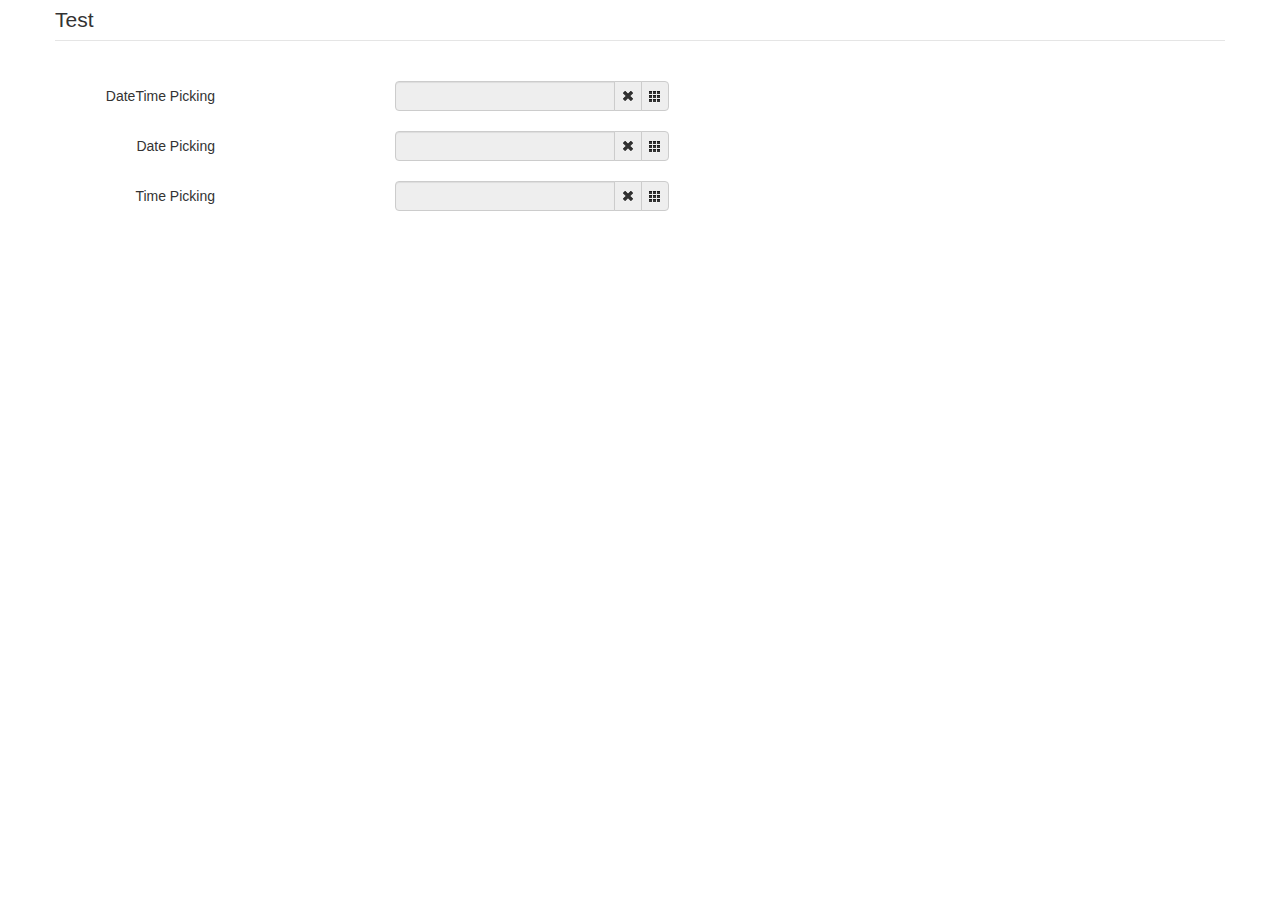
<file: src/main/webapp/vendors/bootstrap-plugins/bootstrap-datetimepicker-master/sample in bootstrap v2/index.html>
<!DOCTYPE html>
<html>
<head>
    <title></title>
    <link href="./bootstrap/css/bootstrap.min.css" rel="stylesheet" media="screen">
    <link href="../css/bootstrap-datetimepicker.min.css" rel="stylesheet" media="screen">
</head>

<body>
<div class="container">
    <form action="" class="form-horizontal">
        <fieldset>
            <legend>Test</legend>
            <div class="control-group">
                <label class="control-label">DateTime Picking</label>
                <div class="controls input-append date form_datetime" data-date="1979-09-16T05:25:07Z" data-date-format="dd MM yyyy - HH:ii p" data-link-field="dtp_input1">
                    <input size="16" type="text" value="" readonly>
                    <span class="add-on"><i class="icon-remove"></i></span>
					<span class="add-on"><i class="icon-th"></i></span>
                </div>
				<input type="hidden" id="dtp_input1" value="" /><br/>
            </div>
			<div class="control-group">
                <label class="control-label">Date Picking</label>
                <div class="controls input-append date form_date" data-date="" data-date-format="dd MM yyyy" data-link-field="dtp_input2" data-link-format="yyyy-mm-dd">
                    <input size="16" type="text" value="" readonly>
                    <span class="add-on"><i class="icon-remove"></i></span>
					<span class="add-on"><i class="icon-th"></i></span>
                </div>
				<input type="hidden" id="dtp_input2" value="" /><br/>
            </div>
			<div class="control-group">
                <label class="control-label">Time Picking</label>
                <div class="controls input-append date form_time" data-date="" data-date-format="hh:ii" data-link-field="dtp_input3" data-link-format="hh:ii">
                    <input size="16" type="text" value="" readonly>
                    <span class="add-on"><i class="icon-remove"></i></span>
					<span class="add-on"><i class="icon-th"></i></span>
                </div>
				<input type="hidden" id="dtp_input3" value="" /><br/>
            </div>
        </fieldset>
    </form>
</div>

<script type="text/javascript" src="./jquery/jquery-1.8.3.min.js" charset="UTF-8"></script>
<script type="text/javascript" src="./bootstrap/js/bootstrap.min.js"></script>
<script type="text/javascript" src="../js/bootstrap-datetimepicker.js" charset="UTF-8"></script>
<script type="text/javascript" src="../js/locales/bootstrap-datetimepicker.fr.js" charset="UTF-8"></script>
<script type="text/javascript">
    $('.form_datetime').datetimepicker({
        //language:  'fr',
        weekStart: 1,
        todayBtn:  1,
		autoclose: 1,
		todayHighlight: 1,
		startView: 2,
		forceParse: 0,
        showMeridian: 1
    });
	$('.form_date').datetimepicker({
        language:  'fr',
        weekStart: 1,
        todayBtn:  1,
		autoclose: 1,
		todayHighlight: 1,
		startView: 2,
		minView: 2,
		forceParse: 0
    });
	$('.form_time').datetimepicker({
        language:  'fr',
        weekStart: 1,
        todayBtn:  1,
		autoclose: 1,
		todayHighlight: 1,
		startView: 1,
		minView: 0,
		maxView: 1,
		forceParse: 0
    });
</script>

</body>
</html>
</file>
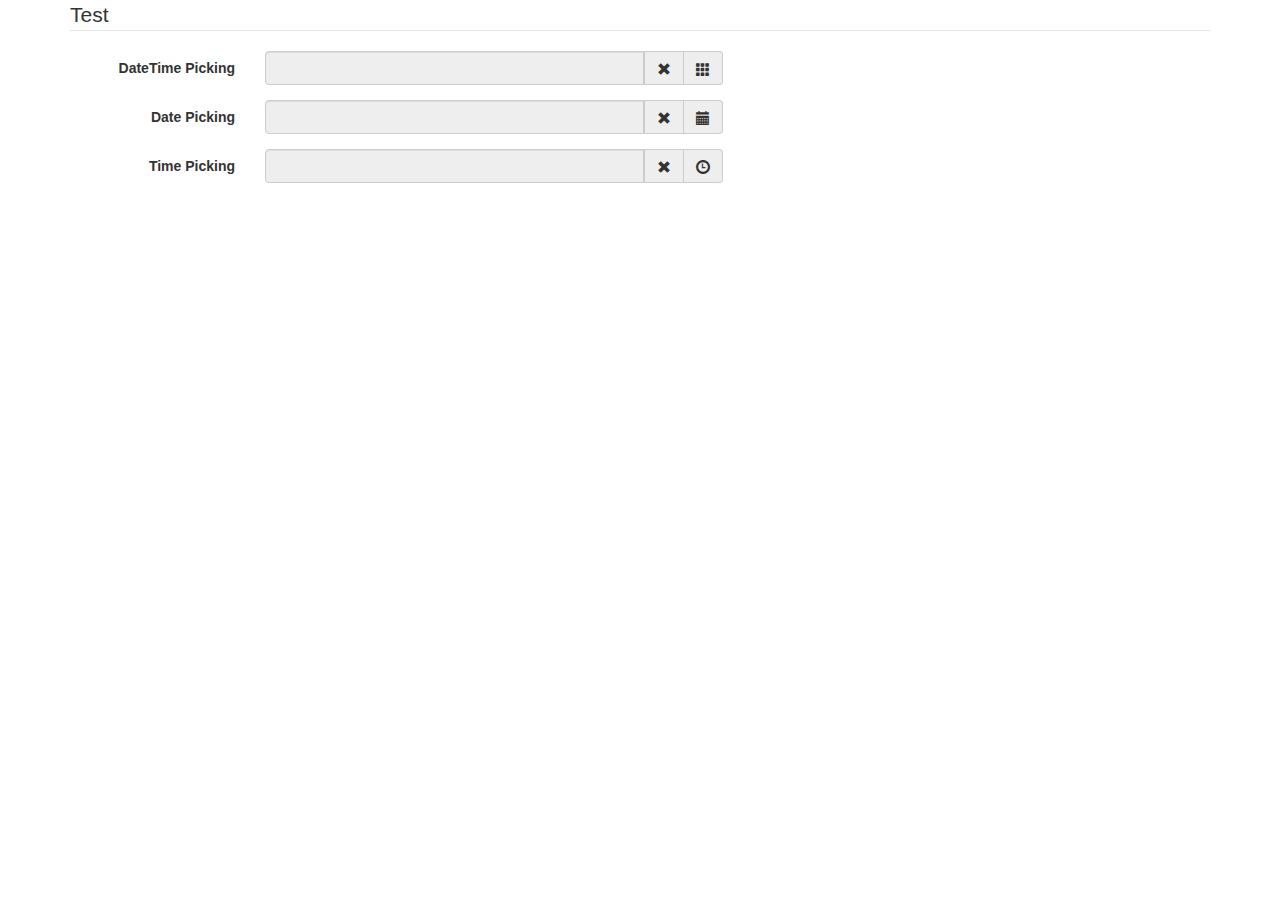
<file: src/main/webapp/vendors/bootstrap-plugins/bootstrap-datetimepicker-master/sample in bootstrap v3/index.html>
<!DOCTYPE html>
<html>
<head>
    <title></title>
    <link href="./bootstrap/css/bootstrap.min.css" rel="stylesheet" media="screen">
    <link href="../css/bootstrap-datetimepicker.min.css" rel="stylesheet" media="screen">
</head>

<body>
<div class="container">
    <form action="" class="form-horizontal"  role="form">
        <fieldset>
            <legend>Test</legend>
            <div class="form-group">
                <label for="dtp_input1" class="col-md-2 control-label">DateTime Picking</label>
                <div class="input-group date form_datetime col-md-5" data-date="1979-09-16T05:25:07Z" data-date-format="dd MM yyyy - HH:ii p" data-link-field="dtp_input1">
                    <input class="form-control" size="16" type="text" value="" readonly>
                    <span class="input-group-addon"><span class="glyphicon glyphicon-remove"></span></span>
					<span class="input-group-addon"><span class="glyphicon glyphicon-th"></span></span>
                </div>
				<input type="hidden" id="dtp_input1" value="" /><br/>
            </div>
			<div class="form-group">
                <label for="dtp_input2" class="col-md-2 control-label">Date Picking</label>
                <div class="input-group date form_date col-md-5" data-date="" data-date-format="dd MM yyyy" data-link-field="dtp_input2" data-link-format="yyyy-mm-dd">
                    <input class="form-control" size="16" type="text" value="" readonly>
                    <span class="input-group-addon"><span class="glyphicon glyphicon-remove"></span></span>
					<span class="input-group-addon"><span class="glyphicon glyphicon-calendar"></span></span>
                </div>
				<input type="hidden" id="dtp_input2" value="" /><br/>
            </div>
			<div class="form-group">
                <label for="dtp_input3" class="col-md-2 control-label">Time Picking</label>
                <div class="input-group date form_time col-md-5" data-date="" data-date-format="hh:ii" data-link-field="dtp_input3" data-link-format="hh:ii">
                    <input class="form-control" size="16" type="text" value="" readonly>
                    <span class="input-group-addon"><span class="glyphicon glyphicon-remove"></span></span>
					<span class="input-group-addon"><span class="glyphicon glyphicon-time"></span></span>
                </div>
				<input type="hidden" id="dtp_input3" value="" /><br/>
            </div>
        </fieldset>
    </form>
</div>

<script type="text/javascript" src="./jquery/jquery-1.8.3.min.js" charset="UTF-8"></script>
<script type="text/javascript" src="./bootstrap/js/bootstrap.min.js"></script>
<script type="text/javascript" src="../js/bootstrap-datetimepicker.js" charset="UTF-8"></script>
<script type="text/javascript" src="../js/locales/bootstrap-datetimepicker.fr.js" charset="UTF-8"></script>
<script type="text/javascript">
    $('.form_datetime').datetimepicker({
        //language:  'fr',
        weekStart: 1,
        todayBtn:  1,
		autoclose: 1,
		todayHighlight: 1,
		startView: 2,
		forceParse: 0,
        showMeridian: 1
    });
	$('.form_date').datetimepicker({
        language:  'fr',
        weekStart: 1,
        todayBtn:  1,
		autoclose: 1,
		todayHighlight: 1,
		startView: 2,
		minView: 2,
		forceParse: 0
    });
	$('.form_time').datetimepicker({
        language:  'fr',
        weekStart: 1,
        todayBtn:  1,
		autoclose: 1,
		todayHighlight: 1,
		startView: 1,
		minView: 0,
		maxView: 1,
		forceParse: 0
    });
</script>

</body>
</html>
</file>
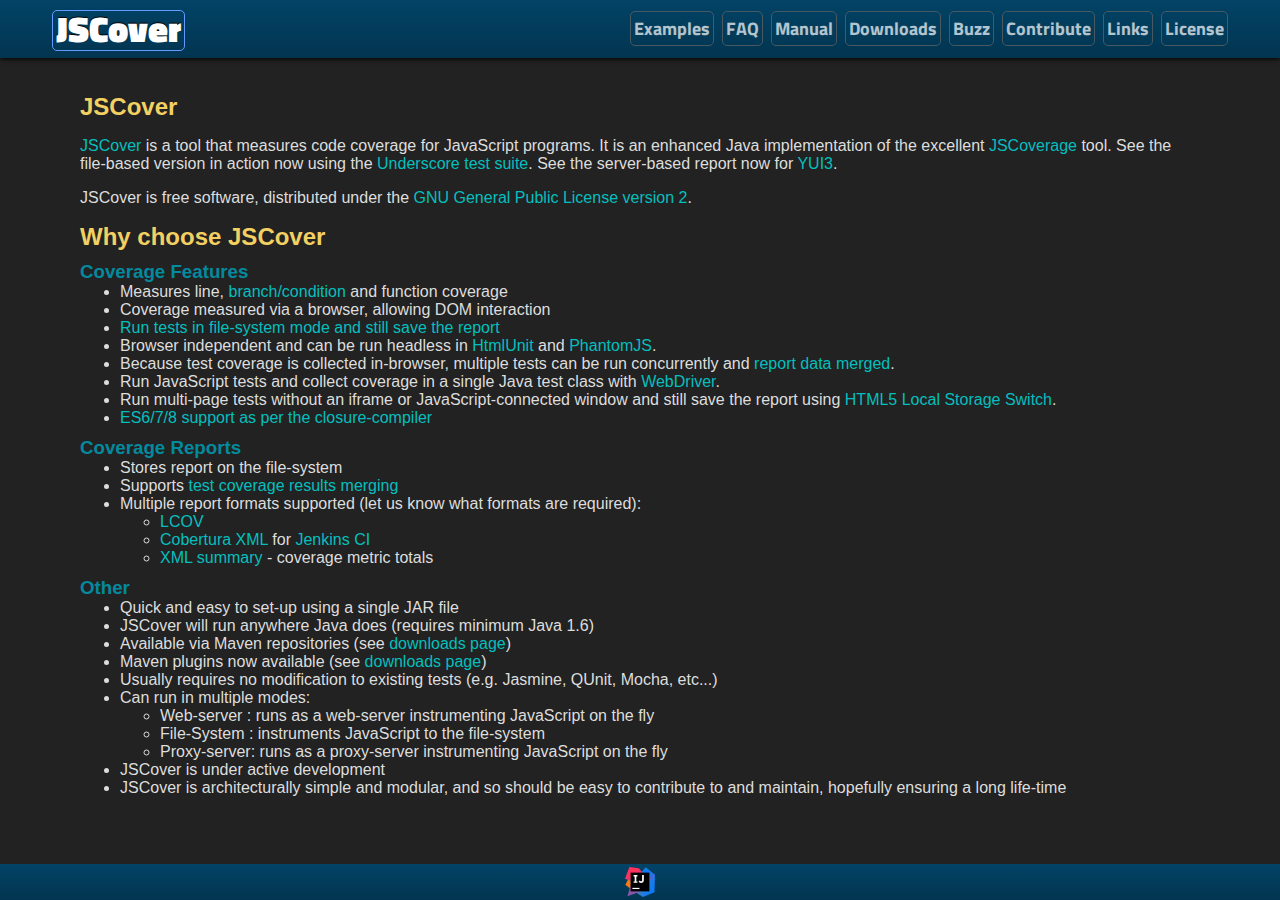
<file: src/main/webapp/vendors/jscover/JSCover-2.0.6/doc/index.html>
<html>
<head>
    <title>JSCover | JavaScript code coverage</title>
    <meta name="description" content="A javascript code coverage tool. JSCover is free and simple to install and use.">
    <meta name="google-site-verification" content="0JGEVDxOlrMD-4CjnaRL8fZ2q1ljG3b5g3_mBWhFpmQ" />
    <link rel="stylesheet" type="text/css" href="css/style.css?v=206">
    <link href='https://fonts.googleapis.com/css?family=Titillium+Web:400,600,700,600italic,400italic' rel='stylesheet' type='text/css'>
    <script type="text/javascript" src="js/jquery-1.8.2.min.js"></script>
    <script type="text/javascript" src="js/nav.js?v=206"></script>
</head>
<body>
<div id="wrapper">
    <div id="header" class="navPanel gradedBackground" align="center">
        <div class="brand navButton" id="homeLink">JSCover</div>
        <div id="nav">
            <span class="navButton" id="examplesLink">Examples</span>
            <span class="navButton" id="faqLink">FAQ</span>
            <a class="navButton" href="manual/manual.xml" target="_blank">Manual</a>
            <span class="navButton" id="downloadsLink">Downloads</span>
            <span class="navButton" id="buzzLink">Buzz</span>
            <span class="navButton" id="contributeLink">Contribute</span>
            <span class="navButton" id="linksLink">Links</span>
            <span class="navButton" id="licenseLink">License</span>
        </div>
    </div>
    <div id="container">
        <h1>JSCover: Javascript code coverage</h1>
        <p>JSCover is a Javascript code coverage tool.</p>
    </div>
    <div id="footer" class="gradedBackground" align="center">
        <div style="padding: 3px 0;">
            <a href="http://www.jetbrains.com/idea/" target="_blank"><img src="images/icon_IntelliJIDEA.svg" alt="The best Java IDE" border="0" width="30" height="30"/></a>
        </div>
    </div>
</div>

</body>
</html>
</file>
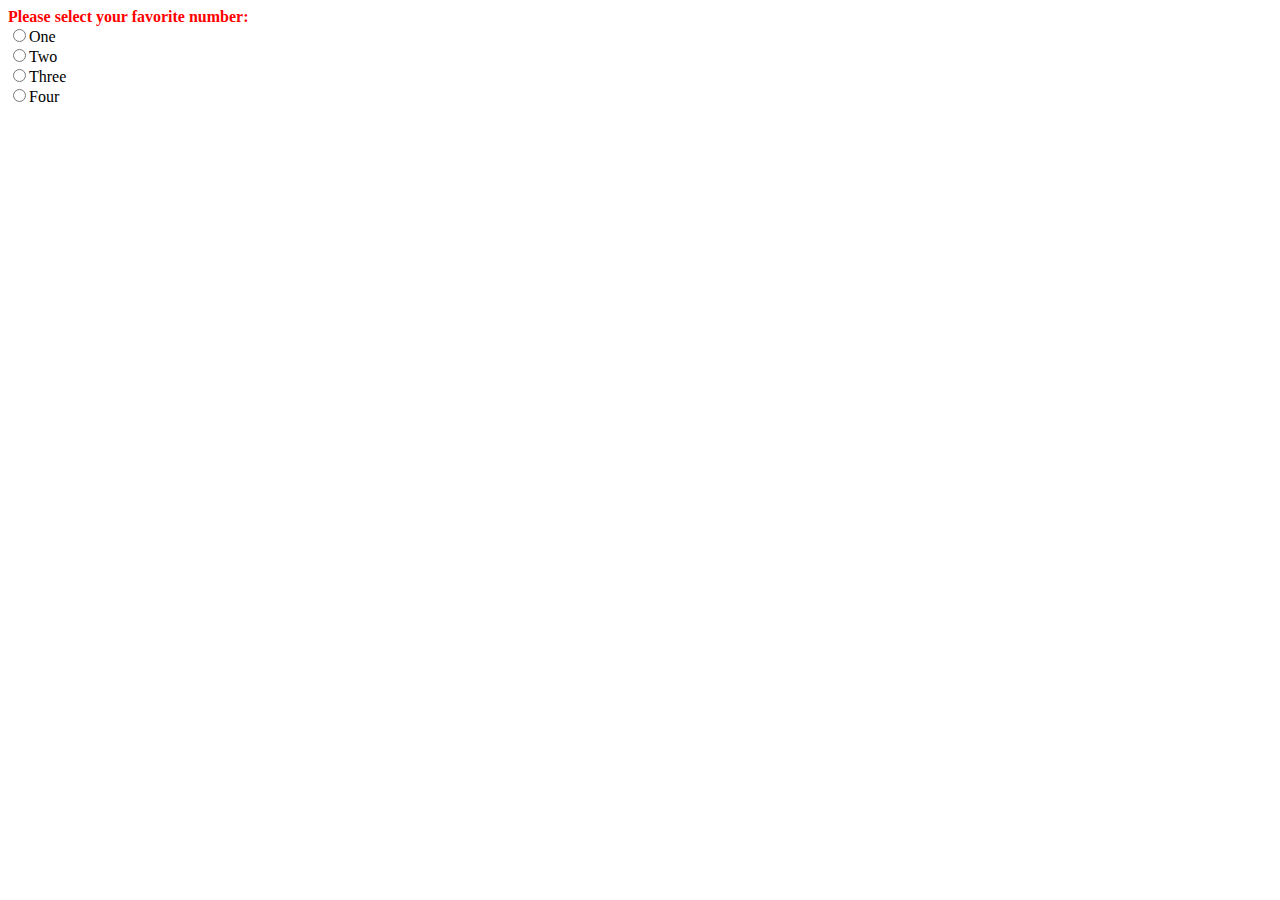
<file: src/main/webapp/vendors/jscover/JSCover-2.0.6/doc/example/index.html>
<!DOCTYPE html PUBLIC "-//W3C//DTD HTML 4.01 Transitional//EN">
<html>
<head>
<title>Example</title>
<script type="text/javascript" src="script.js"></script>
<style>
div.black {
  color: black;
}
div.red {
  color: red;
  font-weight: bold;
}
</style>
</head>
<body>
<div id="request" class="red">Please select your favorite number:</div>
<input type="radio" name="number" id="radio1" onclick="go(this);"><label for="radio1">One</label><br>
<input type="radio" name="number" id="radio2" onclick="go(this);"><label for="radio2">Two</label><br>
<input type="radio" name="number" id="radio3" onclick="go(this);"><label for="radio3">Three</label><br>
<input type="radio" name="number" id="radio4" onclick="go(this);"><label for="radio4">Four</label><br>
<div id="result" class="red"></div>
</body>
</html>
</file>
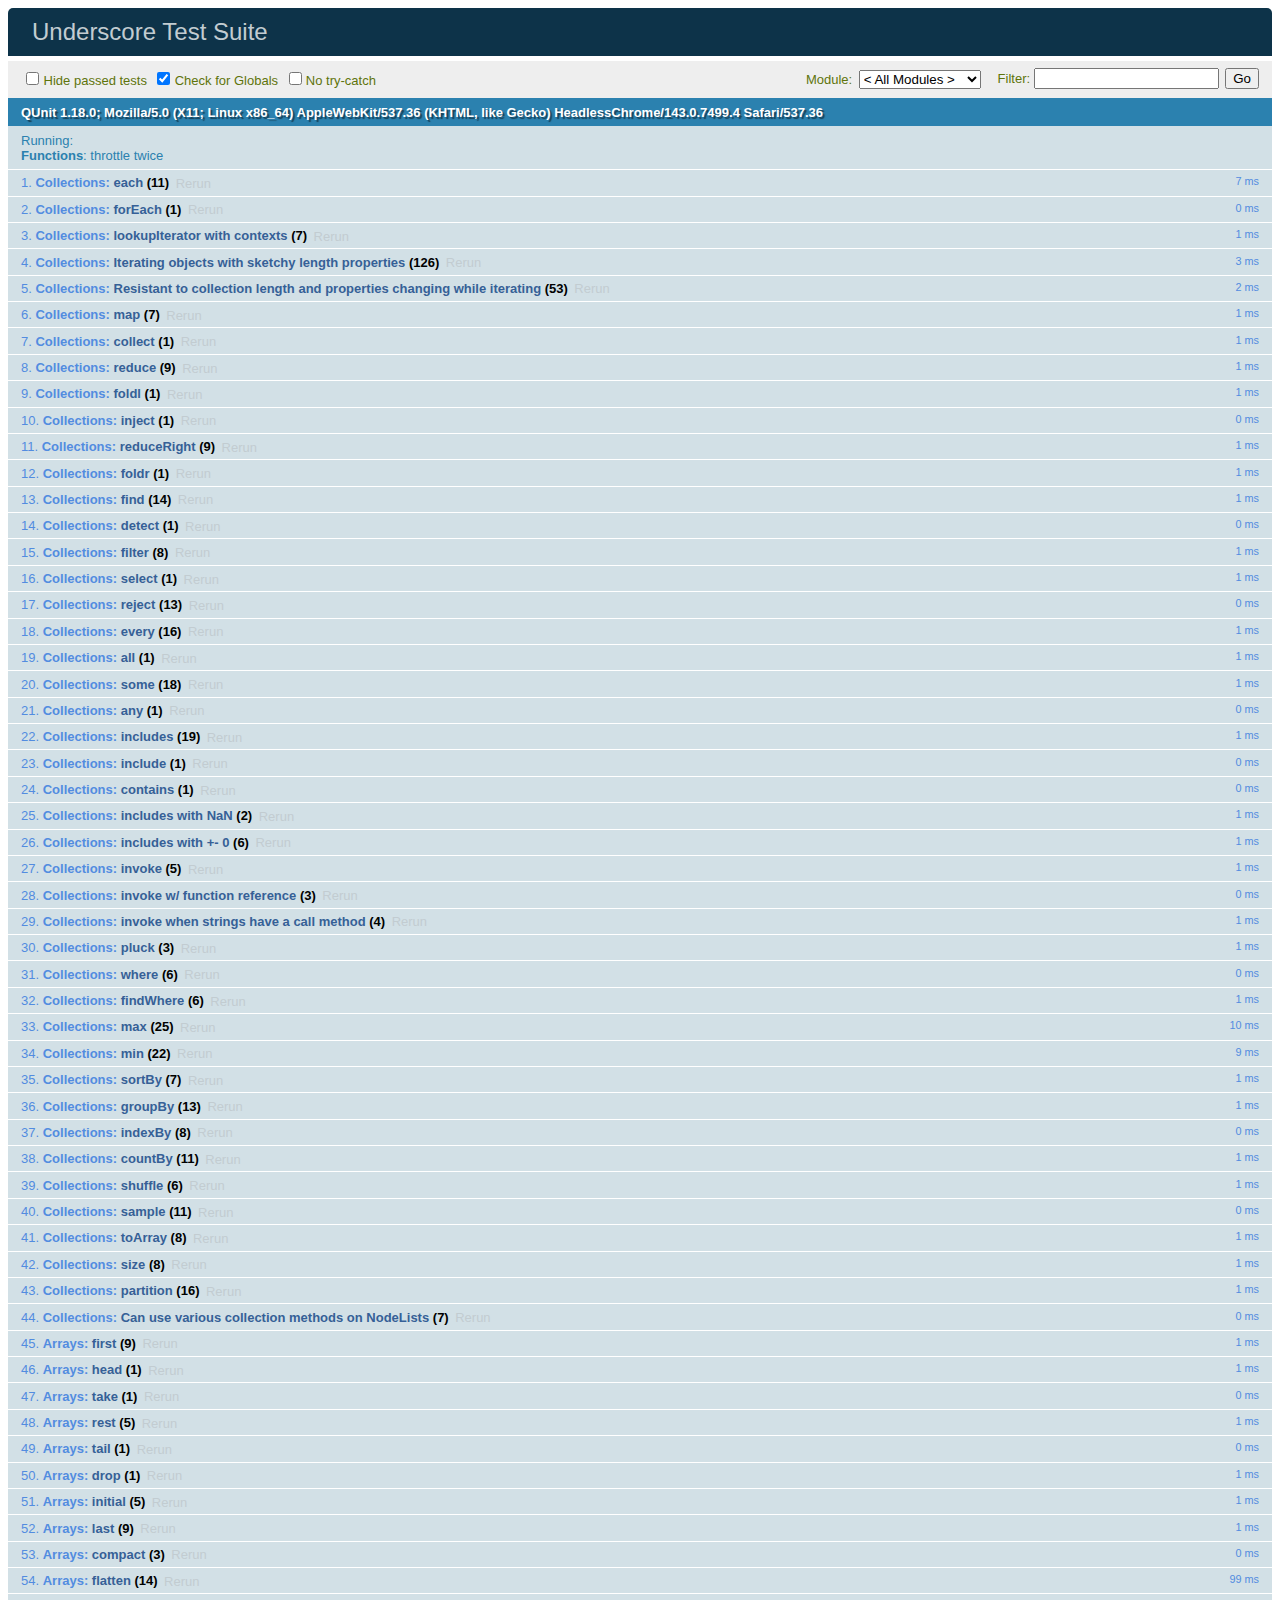
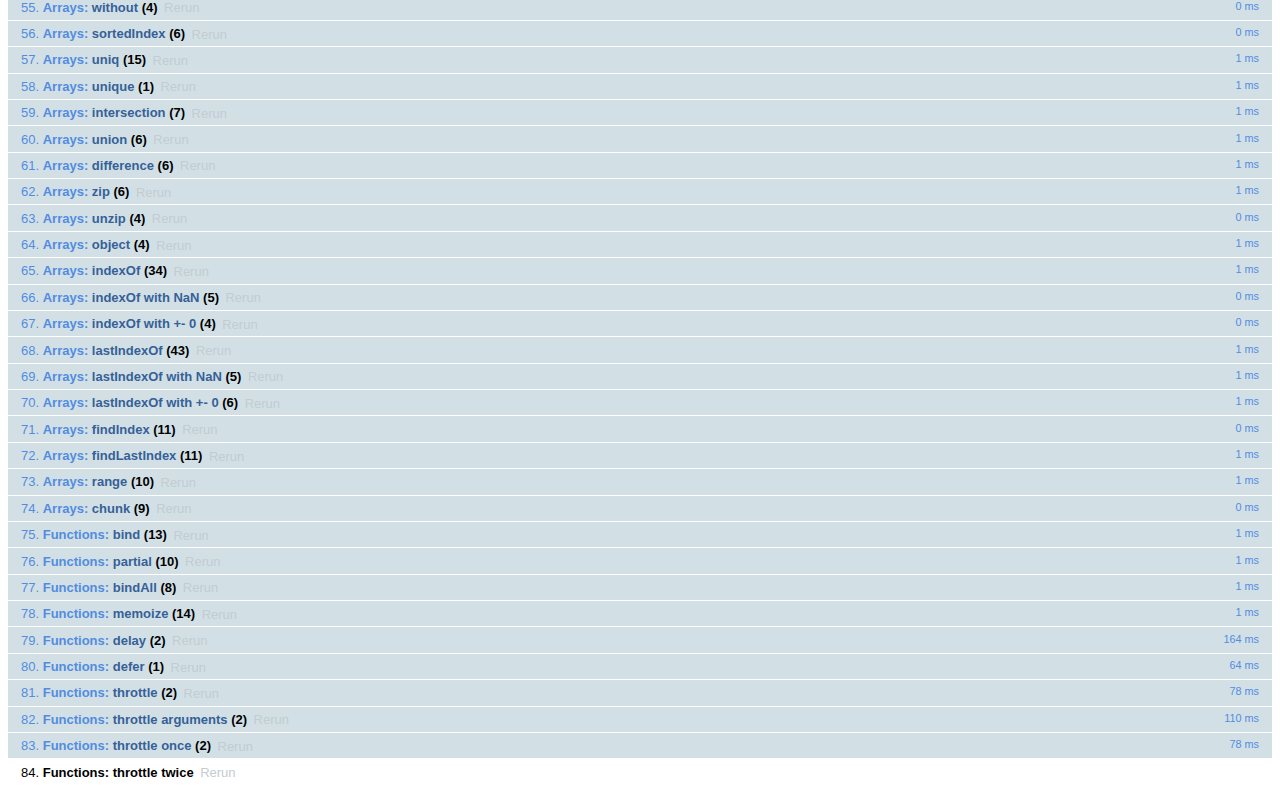
<file: src/main/webapp/vendors/jscover/JSCover-2.0.6/doc/example-qunit/out/test/index.html>
<!DOCTYPE html>
<html>
<head>
  <title>Underscore Test Suite</title>
  <link rel="stylesheet" href="vendor/qunit.css" type="text/css" media="screen">
  <link rel="icon" href="../favicon.ico">
</head>
<body>
  <div id="qunit"></div>
  <div id="exports" style="display: none"></div>
  <script src="vendor/qunit.js"></script>
  <script src="vendor/qunit-extras.js"></script>
  <script src="../underscore.js"></script>
  <script src="qunit-setup.js"></script>
  <script src="collections.js"></script>
  <script src="arrays.js"></script>
  <script src="functions.js"></script>
  <script src="objects.js"></script>
  <script src="cross-document.js"></script>
  <script src="utility.js"></script>
  <script src="chaining.js"></script>
</body>
</html>
</file>
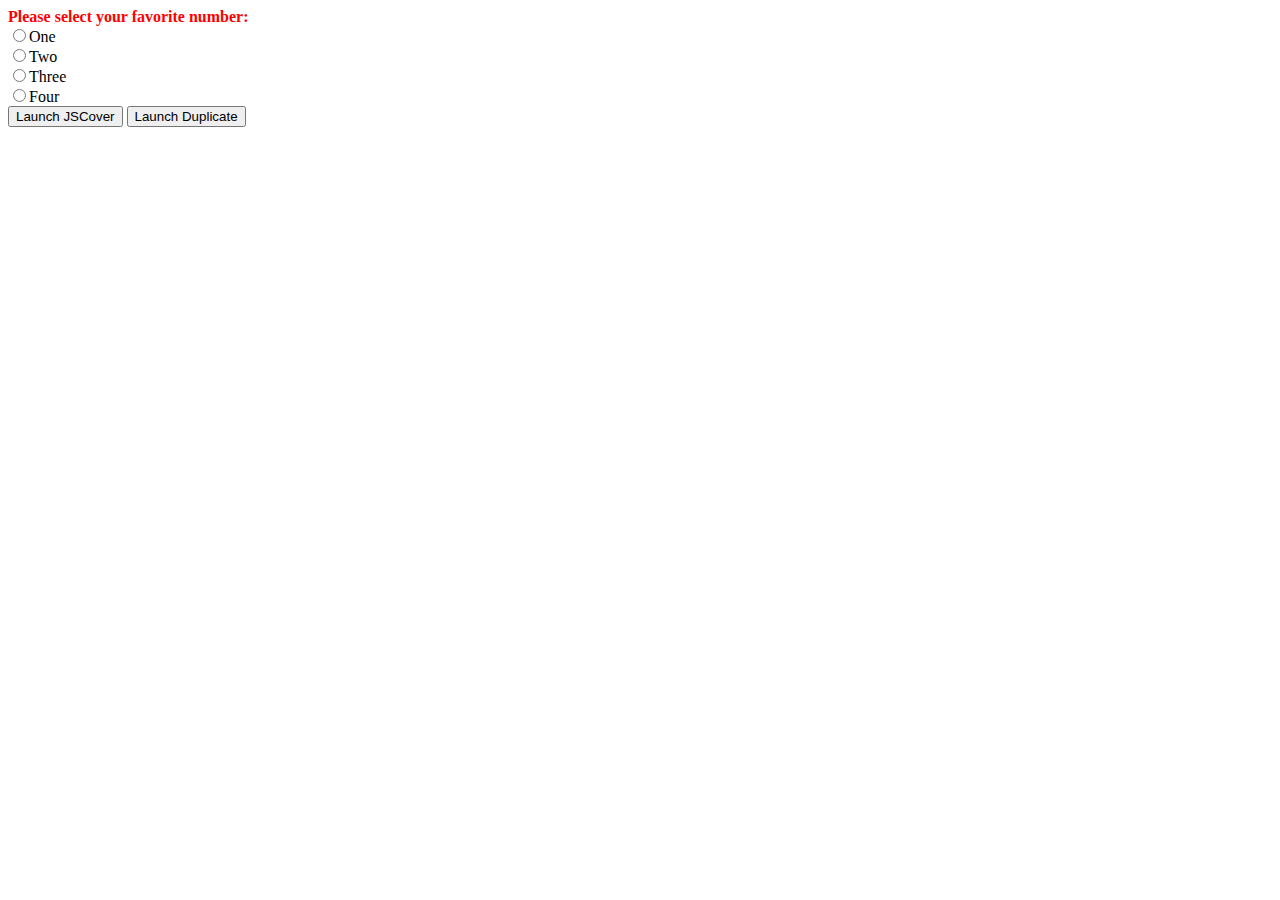
<file: src/main/webapp/vendors/jscover/JSCover-2.0.6/src/test-acceptance/resources/example/index.html>
<!DOCTYPE html PUBLIC "-//W3C//DTD HTML 4.01 Transitional//EN">
<html>
<head>
<title>Example</title>
<script type="text/javascript" src="script.js"></script>
<style>
div.black {
  color: black;
}
div.red {
  color: red;
  font-weight: bold;
}
</style>
</head>
<body>
<div id="request" class="red">Please select your favorite number:</div>
<input type="radio" name="number" id="radio1" onclick="go(this);"><label for="radio1">One</label><br>
<input type="radio" name="number" id="radio2" onclick="go(this);"><label for="radio2">Two</label><br>
<input type="radio" name="number" id="radio3" onclick="go(this);"><label for="radio3">Three</label><br>
<input type="radio" name="number" id="radio4" onclick="go(this);"><label for="radio4">Four</label><br>
<div id="result" class="red"></div>
<button id="launchJSCover" type="button" onclick="window.open('/jscoverage.html','JSCoverInvertedMode');">Launch JSCover</button>
<button id="launchDuplicate" type="button" onclick="window.open('index.html','JSCoverInvertedModeDuplicateWindow');">Launch Duplicate</button>
</body>
</html>
</file>
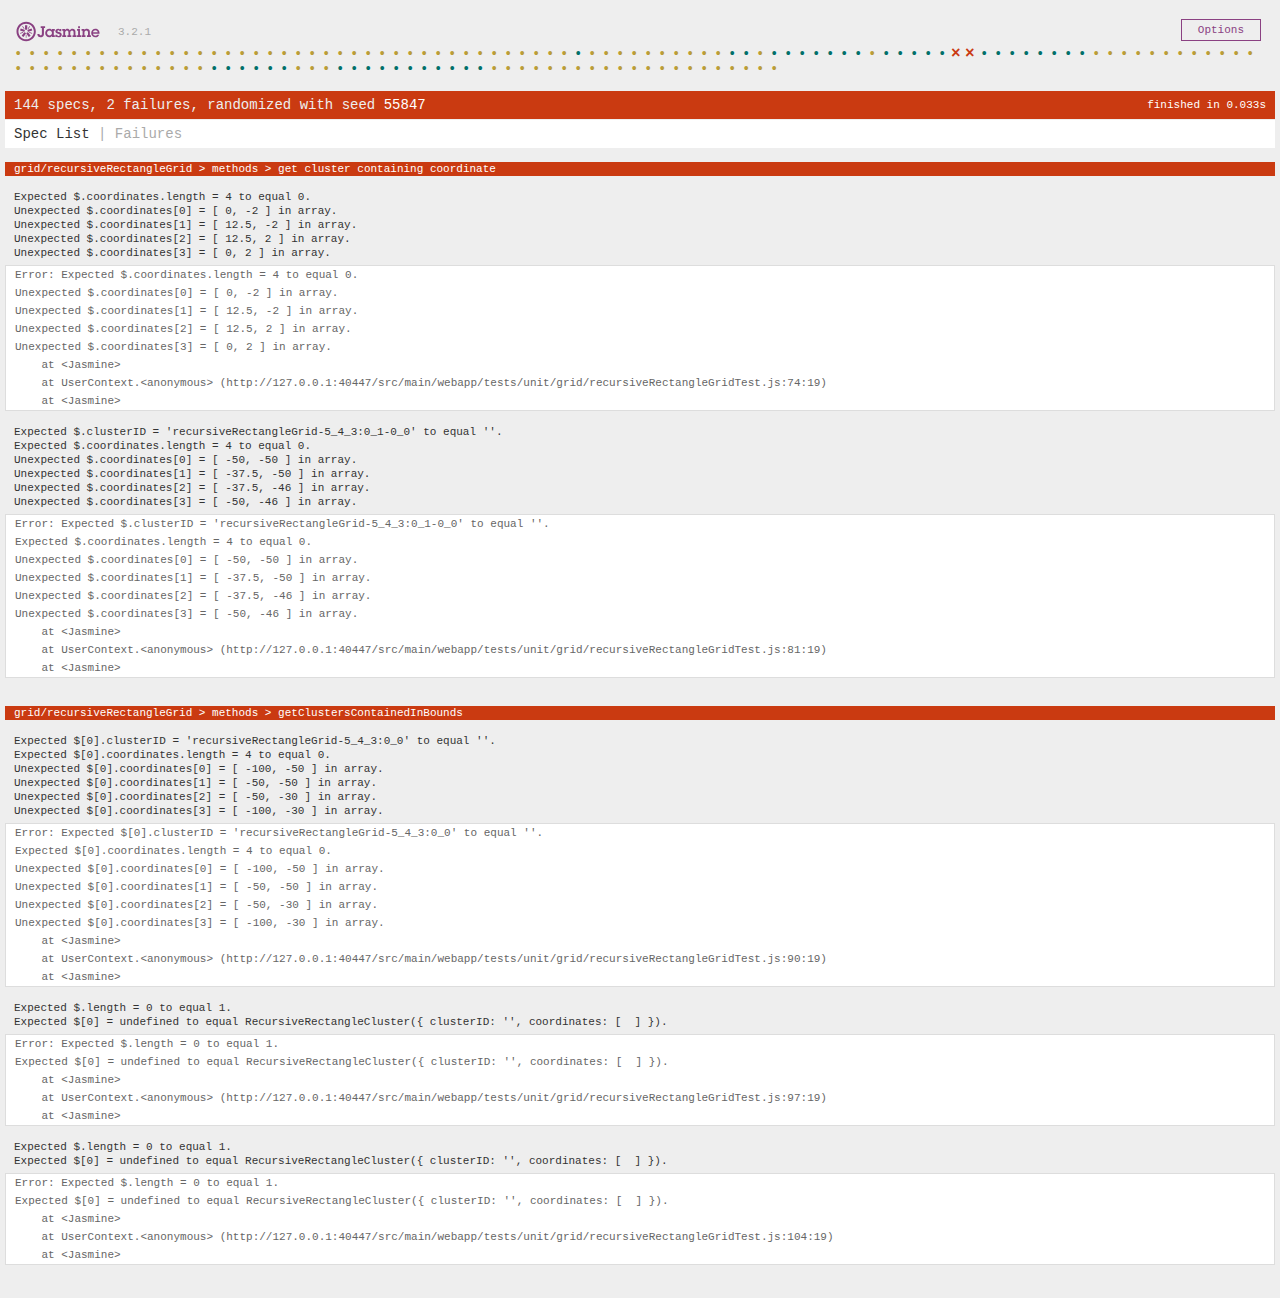
<file: src/main/webapp/jasmine_test.html>
<!DOCTYPE HTML>
<html>
<head>
  <meta http-equiv="Content-Type" content="text/html; charset=UTF-8">
  <title>Jasmine Spec Runner v2.0.0</title>

  <link rel="shortcut icon" type="image/png" href="vendors/jasmine/lib/jasmine-3.2.1/jasmine_favicon.png">
  <link rel="stylesheet" type="text/css" href="vendors/jasmine/lib/jasmine-3.2.1/jasmine.css">

  <!-- Use RequireJS to load JavaScript files -->
  <script type="text/javascript" src="vendors/require/2.3.5/require.min.js" data-main="tests/testMain"></script>

</head>

<body>
</body>
</html>
</file>
<file: src/main/webapp/vendors/jscover/JSCover-2.0.6/doc/css/style.css>
html, body {
    margin: 0;
    padding: 0;
}

body {
    background: #222 url("../images/tactile_noise.png");
    font-family: helvetica, arial, sans-serif;
    min-width: 900px;
    height: 100%;
}

#wrapper {
    min-height: 100%;
    position: relative;
}

table {
    border-collapse: collapse;
    padding: 0;
    margin: 0;
    color: #eee;
}

table th {
    border: 1px inset #333;
    padding: 2px;
    margin: 0;
}

table td {
    border: 1px inset #333;
    padding: 4px;
    margin: 0;
}

table.noBorder td {
    border-collapse: collapse;
    border: none;
    vertical-align: top;
}

h2 {
    color: #F2D062;
    margin: 15px 0 2px 0;
}

h3 {
    color: #028A9E;
    margin: 10px 0 0 0;
}

p {
    color: #ddd;
}

ul {
    color: #ddd;
    margin: 0;
}

#container {
    clear: both;
    padding: 20px 80px;
}

.gradedBackground {
    background-color: #023550;
    background-image: -moz-linear-gradient(top, #024366 0%, #023550 100%);
    background-image: -webkit-linear-gradient(top, #024366 0%, #023550 100%);
    background-image: -ms-linear-gradient(top, #024366 0%, #023550 100%);
    background-image: linear-gradient(top, #024366 0%, #023550 100%);
}

.navPanel {
    position: relative;
    display: block;

    font-family: "Titillium Web", Arial, serif;
    padding: 10px 50px;
    color: #fff;
    line-height: 36px;
    height: 38px;

    -moz-box-shadow: 0 1px 5px #000;
    -webkit-box-shadow: 0 1px 5px #000;
    -ms-box-shadow: 0 1px 5px #000;
    box-shadow: 0 1px 5px #000;
}

#nav {
    float: right;
    font-size: 20px;
}

.navButton {
    font-size: 18px;
    font-weight: bold;
    cursor: pointer;
    color: #ffffff;
    border: 1px solid #666666;
    border-radius: 5px;
    margin: 2px;
    padding: 3px;
    text-decoration: none;
}

.navButtonHover {
    cursor: hand;
    color: #F2C12E;
    border: 1px solid #336699;
    text-shadow: #336699 0 0 5px;
}

.brand {
    font-size: 36px;
    float: left;
    font-weight: 900;
    border: 1px solid #6699ff;

    padding-top: 0;
    margin-top: 0;

    -moz-text-shadow: 0 -1px 1px #000;
    -webkit-text-shadow: 0 -1px 1px #000;
    -ms-text-shadow: 0 -1px 1px #000;
    text-shadow: 0 -1px 1px #000;

    cursor: pointer;
}

.navButtonDown {
    cursor: hand;
    border: 1px solid #6699ff;
    text-shadow: #6699ff 0 0 5px;
}

/*
.navButton{
    padding: 0 10px;
    cursor: pointer;
}

.navButton:hover{
    color: #F2C12E;
    text-decoration: none;
}

.navButton, a{
    color: #fff;
    text-decoration: none;
}
*/

.selected {
    font-weight: bold;
    background: #a0b8ff;
}

#footer {
    width: 100%;
    height: 36px;
    position: absolute;
    bottom: 0;
    left: 0;
}

.shell {
    border: 1px solid #000;
    margin: 5px;
    padding: 10px;
    background: #111;
    color: #F2D281;

    -moz-box-shadow: inset 0 0 5px #000;
    -webkit-box-shadow: inset 0 0 5px #000;
    -ms-box-shadow: inset 0 0 5px #000;
    box-shadow: inset 0 0 5px #000;
}

.xmlBlock {
    width: 350px;
    padding: 15px;
    box-shadow: inset 0 0 25px #244;
}

.textBlock {
    padding: 15px;
    box-shadow: inset 0 0 25px #244;
}

.bigQuote {
    font-size: 20pt;
    color: #99ffff;
}

.xmlTag {
    color: #04BFBF;
}

.xmlValue {
    color: #F2D281;
    font-weight: bold;
}

#license {
    background-color: #ccc;
    padding: 20px 40px;
    width: 700px;
}

a {
    color: #04BFBF;
    text-decoration: none;
}

a:hover {
    text-decoration: underline;
}
</file>
<file: src/main/webapp/vendors/jasmine/lib/jasmine-3.2.1/jasmine.css>
body { overflow-y: scroll; }

.jasmine_html-reporter { background-color: #eee; padding: 5px; margin: -8px; font-size: 11px; font-family: Monaco, "Lucida Console", monospace; line-height: 14px; color: #333; }
.jasmine_html-reporter a { text-decoration: none; }
.jasmine_html-reporter a:hover { text-decoration: underline; }
.jasmine_html-reporter p, .jasmine_html-reporter h1, .jasmine_html-reporter h2, .jasmine_html-reporter h3, .jasmine_html-reporter h4, .jasmine_html-reporter h5, .jasmine_html-reporter h6 { margin: 0; line-height: 14px; }
.jasmine_html-reporter .jasmine-banner, .jasmine_html-reporter .jasmine-symbol-summary, .jasmine_html-reporter .jasmine-summary, .jasmine_html-reporter .jasmine-result-message, .jasmine_html-reporter .jasmine-spec .jasmine-description, .jasmine_html-reporter .jasmine-spec-detail .jasmine-description, .jasmine_html-reporter .jasmine-alert .jasmine-bar, .jasmine_html-reporter .jasmine-stack-trace { padding-left: 9px; padding-right: 9px; }
.jasmine_html-reporter .jasmine-banner { position: relative; }
.jasmine_html-reporter .jasmine-banner .jasmine-title { background: url('[data-uri]') no-repeat; background: url('[data-uri]') no-repeat, none; -moz-background-size: 100%; -o-background-size: 100%; -webkit-background-size: 100%; background-size: 100%; display: block; float: left; width: 90px; height: 25px; }
.jasmine_html-reporter .jasmine-banner .jasmine-version { margin-left: 14px; position: relative; top: 6px; }
.jasmine_html-reporter #jasmine_content { position: fixed; right: 100%; }
.jasmine_html-reporter .jasmine-version { color: #aaa; }
.jasmine_html-reporter .jasmine-banner { margin-top: 14px; }
.jasmine_html-reporter .jasmine-duration { color: #fff; float: right; line-height: 28px; padding-right: 9px; }
.jasmine_html-reporter .jasmine-symbol-summary { overflow: hidden; *zoom: 1; margin: 14px 0; }
.jasmine_html-reporter .jasmine-symbol-summary li { display: inline-block; height: 10px; width: 14px; font-size: 16px; }
.jasmine_html-reporter .jasmine-symbol-summary li.jasmine-passed { font-size: 14px; }
.jasmine_html-reporter .jasmine-symbol-summary li.jasmine-passed:before { color: #007069; content: "\02022"; }
.jasmine_html-reporter .jasmine-symbol-summary li.jasmine-failed { line-height: 9px; }
.jasmine_html-reporter .jasmine-symbol-summary li.jasmine-failed:before { color: #ca3a11; content: "\d7"; font-weight: bold; margin-left: -1px; }
.jasmine_html-reporter .jasmine-symbol-summary li.jasmine-excluded { font-size: 14px; }
.jasmine_html-reporter .jasmine-symbol-summary li.jasmine-excluded:before { color: #bababa; content: "\02022"; }
.jasmine_html-reporter .jasmine-symbol-summary li.jasmine-excluded-no-display { font-size: 14px; display: none; }
.jasmine_html-reporter .jasmine-symbol-summary li.jasmine-pending { line-height: 17px; }
.jasmine_html-reporter .jasmine-symbol-summary li.jasmine-pending:before { color: #ba9d37; content: "*"; }
.jasmine_html-reporter .jasmine-symbol-summary li.jasmine-empty { font-size: 14px; }
.jasmine_html-reporter .jasmine-symbol-summary li.jasmine-empty:before { color: #ba9d37; content: "\02022"; }
.jasmine_html-reporter .jasmine-run-options { float: right; margin-right: 5px; border: 1px solid #8a4182; color: #8a4182; position: relative; line-height: 20px; }
.jasmine_html-reporter .jasmine-run-options .jasmine-trigger { cursor: pointer; padding: 8px 16px; }
.jasmine_html-reporter .jasmine-run-options .jasmine-payload { position: absolute; display: none; right: -1px; border: 1px solid #8a4182; background-color: #eee; white-space: nowrap; padding: 4px 8px; }
.jasmine_html-reporter .jasmine-run-options .jasmine-payload.jasmine-open { display: block; }
.jasmine_html-reporter .jasmine-bar { line-height: 28px; font-size: 14px; display: block; color: #eee; }
.jasmine_html-reporter .jasmine-bar.jasmine-failed, .jasmine_html-reporter .jasmine-bar.jasmine-errored { background-color: #ca3a11; border-bottom: 1px solid #eee; }
.jasmine_html-reporter .jasmine-bar.jasmine-passed { background-color: #007069; }
.jasmine_html-reporter .jasmine-bar.jasmine-incomplete { background-color: #bababa; }
.jasmine_html-reporter .jasmine-bar.jasmine-skipped { background-color: #bababa; }
.jasmine_html-reporter .jasmine-bar.jasmine-warning { background-color: #ba9d37; color: #333; }
.jasmine_html-reporter .jasmine-bar.jasmine-menu { background-color: #fff; color: #aaa; }
.jasmine_html-reporter .jasmine-bar.jasmine-menu a { color: #333; }
.jasmine_html-reporter .jasmine-bar a { color: white; }
.jasmine_html-reporter.jasmine-spec-list .jasmine-bar.jasmine-menu.jasmine-failure-list, .jasmine_html-reporter.jasmine-spec-list .jasmine-results .jasmine-failures { display: none; }
.jasmine_html-reporter.jasmine-failure-list .jasmine-bar.jasmine-menu.jasmine-spec-list, .jasmine_html-reporter.jasmine-failure-list .jasmine-summary { display: none; }
.jasmine_html-reporter .jasmine-results { margin-top: 14px; }
.jasmine_html-reporter .jasmine-summary { margin-top: 14px; }
.jasmine_html-reporter .jasmine-summary ul { list-style-type: none; margin-left: 14px; padding-top: 0; padding-left: 0; }
.jasmine_html-reporter .jasmine-summary ul.jasmine-suite { margin-top: 7px; margin-bottom: 7px; }
.jasmine_html-reporter .jasmine-summary li.jasmine-passed a { color: #007069; }
.jasmine_html-reporter .jasmine-summary li.jasmine-failed a { color: #ca3a11; }
.jasmine_html-reporter .jasmine-summary li.jasmine-empty a { color: #ba9d37; }
.jasmine_html-reporter .jasmine-summary li.jasmine-pending a { color: #ba9d37; }
.jasmine_html-reporter .jasmine-summary li.jasmine-excluded a { color: #bababa; }
.jasmine_html-reporter .jasmine-description + .jasmine-suite { margin-top: 0; }
.jasmine_html-reporter .jasmine-suite { margin-top: 14px; }
.jasmine_html-reporter .jasmine-suite a { color: #333; }
.jasmine_html-reporter .jasmine-failures .jasmine-spec-detail { margin-bottom: 28px; }
.jasmine_html-reporter .jasmine-failures .jasmine-spec-detail .jasmine-description { background-color: #ca3a11; color: white; }
.jasmine_html-reporter .jasmine-failures .jasmine-spec-detail .jasmine-description a { color: white; }
.jasmine_html-reporter .jasmine-result-message { padding-top: 14px; color: #333; white-space: pre-wrap; }
.jasmine_html-reporter .jasmine-result-message span.jasmine-result { display: block; }
.jasmine_html-reporter .jasmine-stack-trace { margin: 5px 0 0 0; max-height: 224px; overflow: auto; line-height: 18px; color: #666; border: 1px solid #ddd; background: white; white-space: pre; }
</file>
<file: src/main/webapp/vendors/jscover/JSCover-2.0.6/doc/example-qunit/out/test/vendor/qunit.css>
/*!
 * QUnit 1.18.0
 * http://qunitjs.com/
 *
 * Copyright jQuery Foundation and other contributors
 * Released under the MIT license
 * http://jquery.org/license
 *
 * Date: 2015-04-03T10:23Z
 */

/** Font Family and Sizes */

#qunit-tests, #qunit-header, #qunit-banner, #qunit-testrunner-toolbar, #qunit-userAgent, #qunit-testresult {
	font-family: "Helvetica Neue Light", "HelveticaNeue-Light", "Helvetica Neue", Calibri, Helvetica, Arial, sans-serif;
}

#qunit-testrunner-toolbar, #qunit-userAgent, #qunit-testresult, #qunit-tests li { font-size: small; }
#qunit-tests { font-size: smaller; }


/** Resets */

#qunit-tests, #qunit-header, #qunit-banner, #qunit-userAgent, #qunit-testresult, #qunit-modulefilter {
	margin: 0;
	padding: 0;
}


/** Header */

#qunit-header {
	padding: 0.5em 0 0.5em 1em;

	color: #8699A4;
	background-color: #0D3349;

	font-size: 1.5em;
	line-height: 1em;
	font-weight: 400;

	border-radius: 5px 5px 0 0;
}

#qunit-header a {
	text-decoration: none;
	color: #C2CCD1;
}

#qunit-header a:hover,
#qunit-header a:focus {
	color: #FFF;
}

#qunit-testrunner-toolbar label {
	display: inline-block;
	padding: 0 0.5em 0 0.1em;
}

#qunit-banner {
	height: 5px;
}

#qunit-testrunner-toolbar {
	padding: 0.5em 1em 0.5em 1em;
	color: #5E740B;
	background-color: #EEE;
	overflow: hidden;
}

#qunit-userAgent {
	padding: 0.5em 1em 0.5em 1em;
	background-color: #2B81AF;
	color: #FFF;
	text-shadow: rgba(0, 0, 0, 0.5) 2px 2px 1px;
}

#qunit-modulefilter-container {
	float: right;
	padding: 0.2em;
}

.qunit-url-config {
	display: inline-block;
	padding: 0.1em;
}

.qunit-filter {
	display: block;
	float: right;
	margin-left: 1em;
}

/** Tests: Pass/Fail */

#qunit-tests {
	list-style-position: inside;
}

#qunit-tests li {
	padding: 0.4em 1em 0.4em 1em;
	border-bottom: 1px solid #FFF;
	list-style-position: inside;
}

#qunit-tests > li {
	display: none;
}

#qunit-tests li.running,
#qunit-tests li.pass,
#qunit-tests li.fail,
#qunit-tests li.skipped {
	display: list-item;
}

#qunit-tests.hidepass li.running,
#qunit-tests.hidepass li.pass {
	visibility: hidden;
	position: absolute;
	width:   0px;
	height:  0px;
	padding: 0;
	border:  0;
	margin:  0;
}

#qunit-tests li strong {
	cursor: pointer;
}

#qunit-tests li.skipped strong {
	cursor: default;
}

#qunit-tests li a {
	padding: 0.5em;
	color: #C2CCD1;
	text-decoration: none;
}

#qunit-tests li p a {
	padding: 0.25em;
	color: #6B6464;
}
#qunit-tests li a:hover,
#qunit-tests li a:focus {
	color: #000;
}

#qunit-tests li .runtime {
	float: right;
	font-size: smaller;
}

.qunit-assert-list {
	margin-top: 0.5em;
	padding: 0.5em;

	background-color: #FFF;

	border-radius: 5px;
}

.qunit-collapsed {
	display: none;
}

#qunit-tests table {
	border-collapse: collapse;
	margin-top: 0.2em;
}

#qunit-tests th {
	text-align: right;
	vertical-align: top;
	padding: 0 0.5em 0 0;
}

#qunit-tests td {
	vertical-align: top;
}

#qunit-tests pre {
	margin: 0;
	white-space: pre-wrap;
	word-wrap: break-word;
}

#qunit-tests del {
	background-color: #E0F2BE;
	color: #374E0C;
	text-decoration: none;
}

#qunit-tests ins {
	background-color: #FFCACA;
	color: #500;
	text-decoration: none;
}

/*** Test Counts */

#qunit-tests b.counts                       { color: #000; }
#qunit-tests b.passed                       { color: #5E740B; }
#qunit-tests b.failed                       { color: #710909; }

#qunit-tests li li {
	padding: 5px;
	background-color: #FFF;
	border-bottom: none;
	list-style-position: inside;
}

/*** Passing Styles */

#qunit-tests li li.pass {
	color: #3C510C;
	background-color: #FFF;
	border-left: 10px solid #C6E746;
}

#qunit-tests .pass                          { color: #528CE0; background-color: #D2E0E6; }
#qunit-tests .pass .test-name               { color: #366097; }

#qunit-tests .pass .test-actual,
#qunit-tests .pass .test-expected           { color: #999; }

#qunit-banner.qunit-pass                    { background-color: #C6E746; }

/*** Failing Styles */

#qunit-tests li li.fail {
	color: #710909;
	background-color: #FFF;
	border-left: 10px solid #EE5757;
	white-space: pre;
}

#qunit-tests > li:last-child {
	border-radius: 0 0 5px 5px;
}

#qunit-tests .fail                          { color: #000; background-color: #EE5757; }
#qunit-tests .fail .test-name,
#qunit-tests .fail .module-name             { color: #000; }

#qunit-tests .fail .test-actual             { color: #EE5757; }
#qunit-tests .fail .test-expected           { color: #008000; }

#qunit-banner.qunit-fail                    { background-color: #EE5757; }

/*** Skipped tests */

#qunit-tests .skipped {
	background-color: #EBECE9;
}

#qunit-tests .qunit-skipped-label {
	background-color: #F4FF77;
	display: inline-block;
	font-style: normal;
	color: #366097;
	line-height: 1.8em;
	padding: 0 0.5em;
	margin: -0.4em 0.4em -0.4em 0;
}

/** Result */

#qunit-testresult {
	padding: 0.5em 1em 0.5em 1em;

	color: #2B81AF;
	background-color: #D2E0E6;

	border-bottom: 1px solid #FFF;
}
#qunit-testresult .module-name {
	font-weight: 700;
}

/** Fixture */

#qunit-fixture {
	position: absolute;
	top: -10000px;
	left: -10000px;
	width: 1000px;
	height: 1000px;
}
</file>
